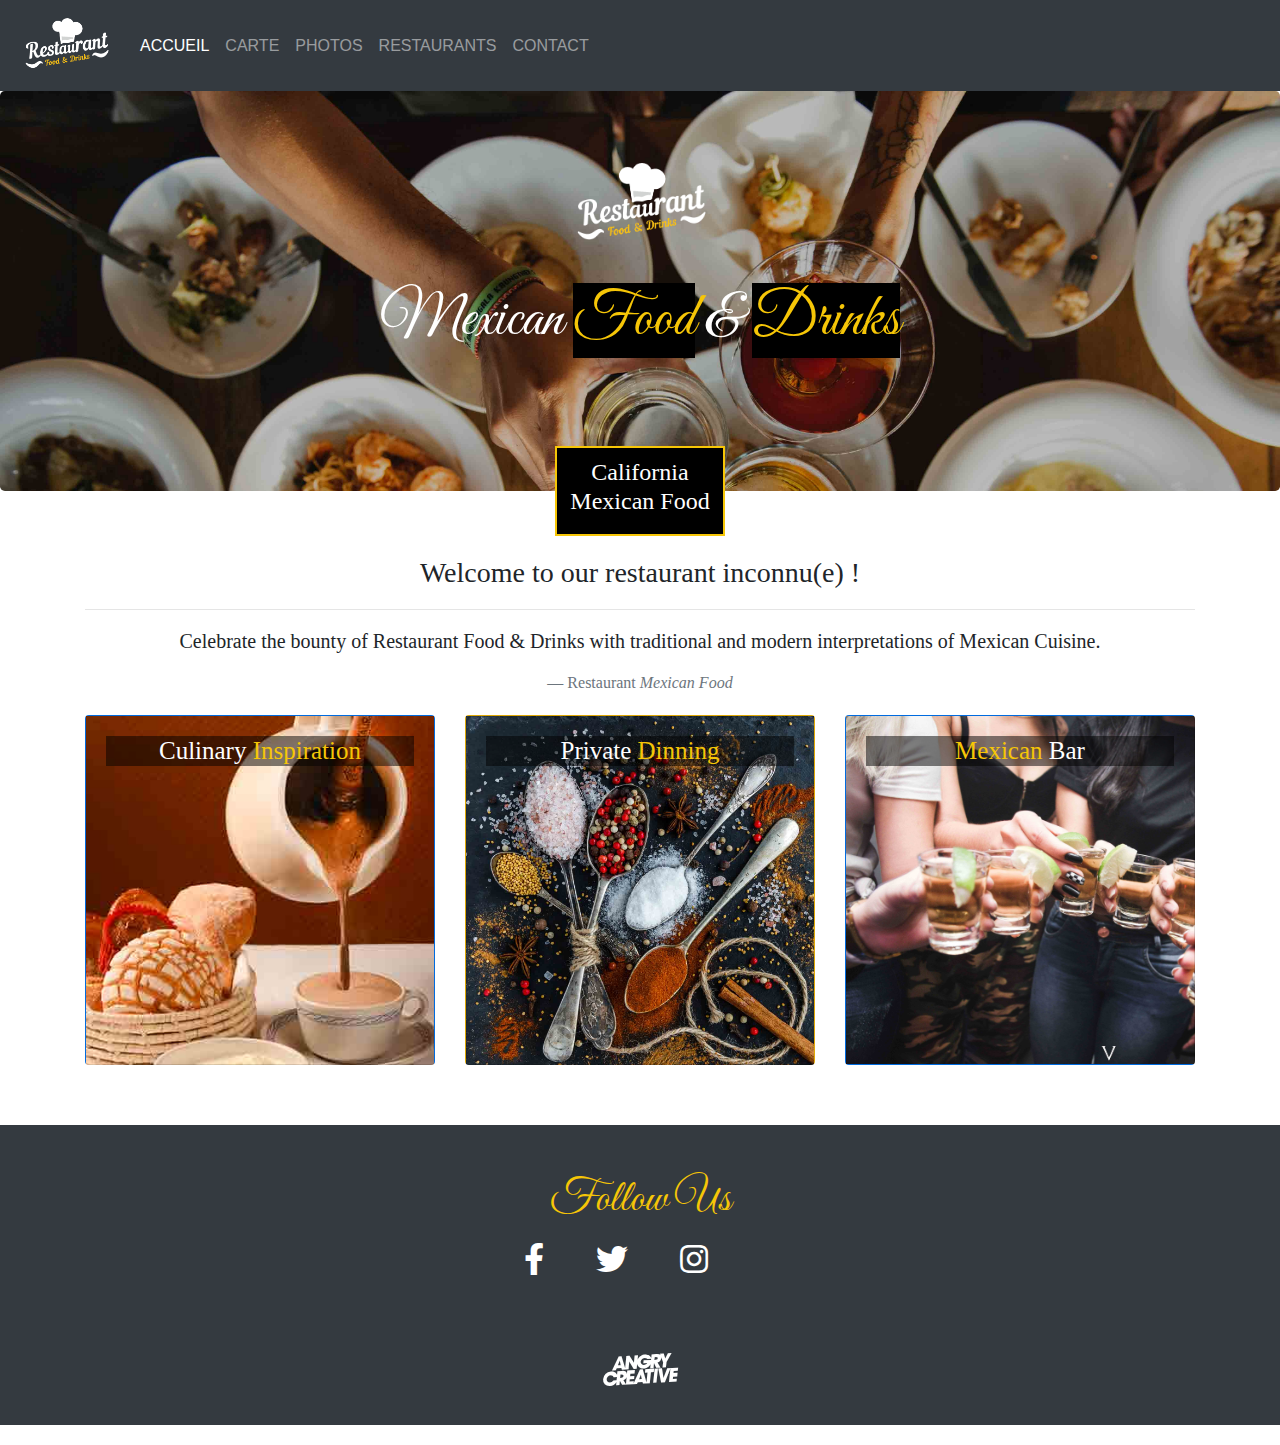
<file: index.html>
<!DOCTYPE html>
<html lang="en">
<head>
	<!-- Required meta tags -->
	<meta charset="UTF-8">
	<meta http-equiv="X-UA-Compatible" content="IE=edge">
	<meta name="viewport" content="width=device-width, initial-scale=1.0">
	<!-- Favicons -->
	<link rel="apple-touch-icon" sizes="57x57" href="assets/img/favicon/apple-icon-57x57.png">
	<link rel="apple-touch-icon" sizes="60x60" href="assets/img/favicon/apple-icon-60x60.png">
	<link rel="apple-touch-icon" sizes="72x72" href="assets/img/favicon/apple-icon-72x72.png">
	<link rel="apple-touch-icon" sizes="76x76" href="assets/img/favicon/apple-icon-76x76.png">
	<link rel="apple-touch-icon" sizes="114x114" href="assets/img/favicon/apple-icon-114x114.png">
	<link rel="apple-touch-icon" sizes="120x120" href="assets/img/favicon/apple-icon-120x120.png">
	<link rel="apple-touch-icon" sizes="144x144" href="assets/img/favicon/apple-icon-144x144.png">
	<link rel="apple-touch-icon" sizes="152x152" href="assets/img/favicon/apple-icon-152x152.png">
	<link rel="apple-touch-icon" sizes="180x180" href="assets/img/favicon/apple-icon-180x180.png">
	<link rel="icon" type="image/png" sizes="192x192"  href="assets/img/favicon/android-icon-192x192.png">
	<link rel="icon" type="image/png" sizes="32x32" href="assets/img/favicon/favicon-32x32.png">
	<link rel="icon" type="image/png" sizes="96x96" href="assets/img/favicon/favicon-96x96.png">
	<link rel="icon" type="image/png" sizes="16x16" href="assets/img/favicon/favicon-16x16.png">
	<link rel="manifest" href="assets/img/favicon/manifest.json">
	<meta name="msapplication-config" content="assets/img/favicon/browserconfig.xml">
	<meta name="msapplication-TileColor" content="#ffffff">
	<meta name="msapplication-TileImage" content="assets/img/favicon/ms-icon-144x144.png">
	<meta name="theme-color" content="#ffffff">
	<!-- Bootstrap CDN -->
	<link rel="stylesheet" href="https://stackpath.bootstrapcdn.com/bootstrap/4.3.1/css/bootstrap.min.css">
	<link rel="stylesheet" href="https://use.fontawesome.com/releases/v5.7.2/css/all.css">
	<!-- Animation JS -->
	<link rel="stylesheet" href="https://cdnjs.cloudflare.com/ajax/libs/animate.css/3.7.0/animate.min.css">
	<!-- Personal CSS -->
	<title>Mexican Food & Drink | Home</title>
	<meta name="description" content="Mexican Food Restaurnt & Drinks from Mexico">
    <meta name="keywords" content="HTML,CSS,JavaScript,Bootstraap">
    <meta name="author" content="[MafiaGirl & Angry Creative]">
	<!-- Polices  -->
	<link href="https://fonts.googleapis.com/css?family=Great+Vibes|Pacifico" rel="stylesheet">
	<!-- My Style -->
	<link rel="stylesheet" href="assets/css/style.css">
</head>
<body onpageshow="name()">
	<div>
		<nav class="navbar navbar-expand-sm bg-dark navbar-dark">
			<a href="index.html" class="navbar-brand">
				<img src="assets/img/logo3.png" alt="logo Restaurant Food & Drink" width="100">
			</a>
			<button class="navbar-toggler" type="button" data-toggle="collapse" data-target="#collapsibleNavbar">
				<span class="navbar-toggler-icon"></span>
			</button>
			<div class="collapse navbar-collapse" id="collapsibleNavbar">
				<ul class="navbar-nav">
					<li class="nav-item active"><a class="nav-link" href="index.html">Accueil</a></li>
					<li class="nav-item"><a class="nav-link" href="carte.html">Carte</a></li>
					<li class="nav-item"><a class="nav-link" href="gallery.html">Photos</a></li>
					<li class="nav-item"><a class="nav-link" href="restaurants.html">Restaurants</a></li>
					<li class="nav-item"><a class="nav-link" href="contact.html">Contact</a></li>
				</ul>
			</div>	
		</nav>
	</div>
	<div class="jumbotron text-center">
		<img class="animated infinite bounce delay-1s" src="assets/img/logo3.png" alt="Restauran Food & Drink Mexican">
		<h1>Mexican <span>Food</span> & <span>Drinks</span></h1>
	</div>
</div>
<section class="container">
	<div class="container text-center block">
		<h4>California Mexican Food</h4>
	</div>
	<blockquote class="blockquote text-center">
		<h3 class="text-center" id="name"></h3><hr>
  		<p class="mb-0">Celebrate the bounty of Restaurant Food & Drinks with traditional and modern interpretations of Mexican Cuisine.</p>
  	<footer class="blockquote-footer">Restaurant<cite title="Source Title"> Mexican Food</cite></footer>
	</blockquote>
</section>
<div class="container">
	<div class="card-deck">
	  	<div class="card bg-primary" id="culinary">
	    	<div class="card-body text-center">
	      		<h3 class="card-text">Culinary <span>Inspiration</span></h3>
	        </div>
	    </div>
	    <div class="card bg-warning" id="private">
	    	<div class="card-body text-center">
	      		<h3 class="card-text">Private <span>Dinning</span></h3>
	        </div>
	    </div>
	    <div class="card bg-primary" id="Bar">
	    	<div class="card-body text-center">
	      		<h3 class="card-text"><span>Mexican </span>Bar</h3>
	        </div>
	    </div>
	</div>
</div>    
   <footer class="page-footer font-small cyan bg-dark text-center">
    <div class="container-fluid">
      <div class="row">
        <div class="col-md-12 py-5">
          <div class="mb-5 flex-center">
            <h3>Follow <span>Us</span></h3>
            <!-- Facebook -->
            <a class="fb-ic">
              <i class="fab fa-facebook-f fa-lg darken-text mr-md-5 mr-3 fa-2x"> </i>
            </a>
            <!-- Twitter -->
            <a class="tw-ic">
              <i class="fab fa-twitter fa-lg white-text mr-md-5 mr-3 fa-2x"> </i>
            </a>
            <!--Instagram-->
            <a class="ins-ic">
              <i class="fab fa-instagram fa-lg white-text mr-md-5 mr-3 fa-2x"> </i>
            </a>
          </div>
        </div>
      </div>
       <div class="footer-copyright text-center py-3 ">
        <a class="far-ic" href="https://meilyn.github.io/" target="_blank">
            <i class="fab fa-angrycreative"></i>
        </a> 
    </div>
    </div> 
  </footer>
	<script src="assets/js/app.js"></script>
	<!-- jQuery first, then Popper.js, then Bootstrap JS -->
	<script src="https://code.jquery.com/jquery-3.3.1.slim.min.js"></script>
	<script src="https://cdnjs.cloudflare.com/ajax/libs/popper.js/1.14.7/umd/popper.min.js"></script>
	<script src="https://stackpath.bootstrapcdn.com/bootstrap/4.3.1/js/bootstrap.min.js"></script>
</body>
</html>
</file>
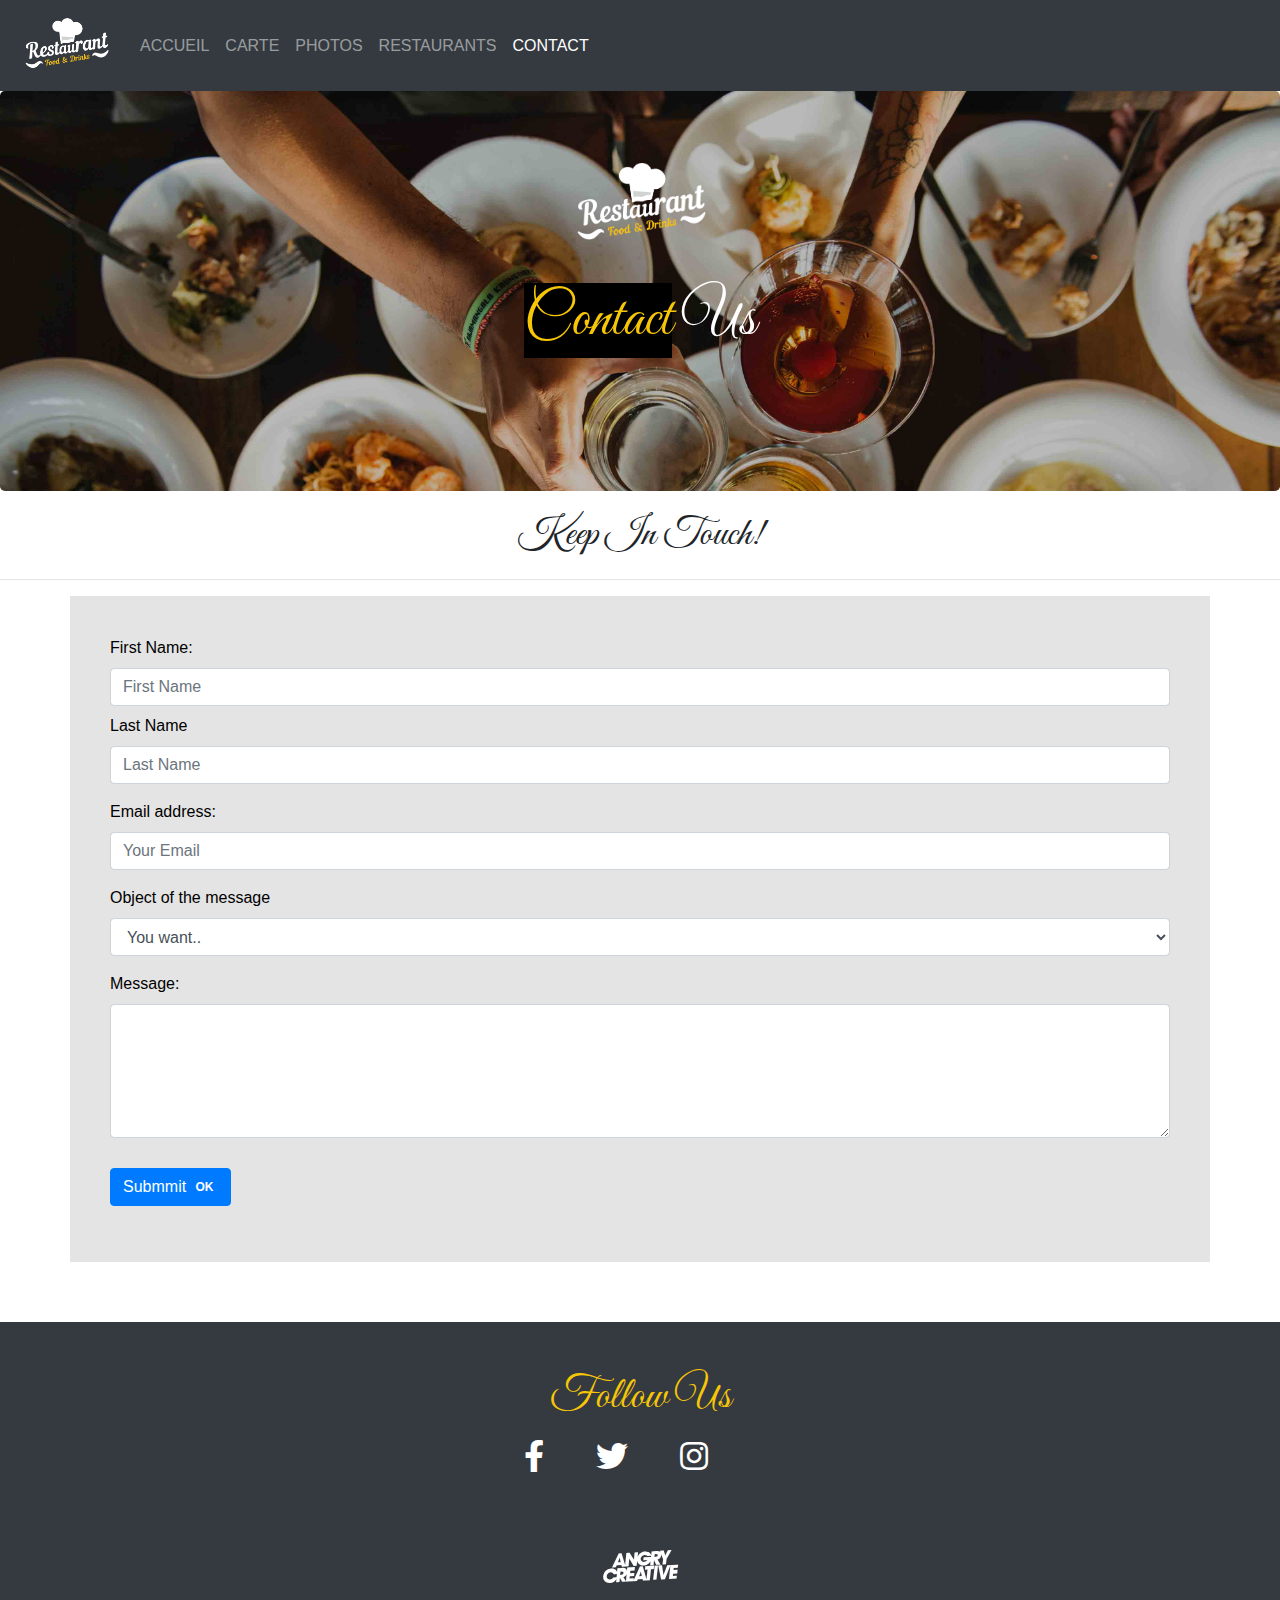
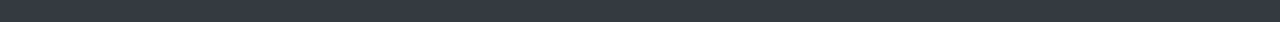
<file: contact.html>
<!DOCTYPE html>
<html lang="en">
<head>
	<!-- Required meta tags -->
	<meta charset="UTF-8">
	<meta http-equiv="X-UA-Compatible" content="IE=edge">
	<meta name="viewport" content="width=device-width, initial-scale=1.0">
	<!-- Favicons -->
	<link rel="apple-touch-icon" sizes="57x57" href="assets/img/favicon/apple-icon-57x57.png">
	<link rel="apple-touch-icon" sizes="60x60" href="assets/img/favicon/apple-icon-60x60.png">
	<link rel="apple-touch-icon" sizes="72x72" href="assets/img/favicon/apple-icon-72x72.png">
	<link rel="apple-touch-icon" sizes="76x76" href="assets/img/favicon/apple-icon-76x76.png">
	<link rel="apple-touch-icon" sizes="114x114" href="assets/img/favicon/apple-icon-114x114.png">
	<link rel="apple-touch-icon" sizes="120x120" href="assets/img/favicon/apple-icon-120x120.png">
	<link rel="apple-touch-icon" sizes="144x144" href="assets/img/favicon/apple-icon-144x144.png">
	<link rel="apple-touch-icon" sizes="152x152" href="assets/img/favicon/apple-icon-152x152.png">
	<link rel="apple-touch-icon" sizes="180x180" href="assets/img/favicon/apple-icon-180x180.png">
	<link rel="icon" type="image/png" sizes="192x192"  href="assets/img/favicon/android-icon-192x192.png">
	<link rel="icon" type="image/png" sizes="32x32" href="assets/img/favicon/favicon-32x32.png">
	<link rel="icon" type="image/png" sizes="96x96" href="assets/img/favicon/favicon-96x96.png">
	<link rel="icon" type="image/png" sizes="16x16" href="assets/img/favicon/favicon-16x16.png">
	<link rel="manifest" href="assets/img/favicon/manifest.json">
	<meta name="msapplication-config" content="assets/img/favicon/browserconfig.xml">
	<meta name="msapplication-TileColor" content="#ffffff">
	<meta name="msapplication-TileImage" content="assets/img/favicon/ms-icon-144x144.png">
	<meta name="theme-color" content="#ffffff">
	<!-- Bootstrap CDN -->
	<link rel="stylesheet" href="https://stackpath.bootstrapcdn.com/bootstrap/4.3.1/css/bootstrap.min.css">
	<link rel="stylesheet" href="https://use.fontawesome.com/releases/v5.7.2/css/all.css">
	<!-- Animation JS -->
	<link rel="stylesheet" href="https://cdnjs.cloudflare.com/ajax/libs/animate.css/3.7.0/animate.min.css">
	<!-- Personal CSS -->
	<title>Mexican Food & Drink | Contact </title>
	<meta name="description" content="Mexican Food Restaurnt & Drinks from Mexico">
    <meta name="keywords" content="HTML,CSS,JavaScript,Bootstraap">
    <meta name="author" content="[MafiaGirl & Angry Creative]">
	<!-- Polices  -->
	<link href="https://fonts.googleapis.com/css?family=Great+Vibes|Pacifico" rel="stylesheet">
	<!-- My Style -->
	<link rel="stylesheet" href="assets/css/style.css">
</head>
<body>
	<div>
		<nav class="navbar navbar-expand-sm bg-dark navbar-dark">
			<a href="index.html" class="navbar-brand">
				<img src="assets/img/logo3.png" alt="Restaurant Food & Drinks" width="100">
			</a>
			<button class="navbar-toggler" type="button" data-toggle="collapse" data-target="#collapsibleNavbar">
				<span class="navbar-toggler-icon"></span>
			</button>
			<div class="collapse navbar-collapse" id="collapsibleNavbar">
				<ul class="navbar-nav">
					<li class="nav-item"><a class="nav-link" href="index.html">Accueil</a></li>
					<li class="nav-item"><a class="nav-link" href="carte.html">Carte</a></li>
					<li class="nav-item"><a class="nav-link" href="gallery.html">Photos</a></li>
					<li class="nav-item"><a class="nav-link" href="restaurants.html">Restaurants</a></li>
					<li class="nav-item active"><a class="nav-link" href="contact.html">Contact</a></li>
				</ul>
			</div>	
		</nav>
	</div>
	<div class="jumbotron text-center" id="contact">
		<img src="assets/img/logo3.png" alt="Restaurant Food & Drink Mexican">
		<h1> <span>Contact</span> Us</h1>
	</div>
</div>
	<h1 class="container text-center" id="Discover">Keep In Touch!</h1><hr>
<div class="container form">	
	<form action="">
		<div class="form-group">
			<label for="name" class="mr-sm-2">First Name:</label>
  			<input type="text" class="form-control mb-2 mr-sm-2 " id="name" placeholder="First Name">
  			<label for="name" class="mr-sm-2">Last Name</label>
  			<input type="text" class="form-control mb-2 mr-sm-2" id="sname" placeholder="Last Name">

		</div>
		<div class="form-group">
			<label for="email">Email address:</label>
    		<input type="email" class="form-control" id="email" placeholder="Your Email">
		</div>
		<div class="form-group">
  			<label for="sel1">
			Object of the message</label>
  			<select class="form-control" id="sel1">
  			<option>You want..</option>
		    <option>Leave us a commentary about our restaurant</option>
		    <option>Celebrate a birthday</option>
		    <option>Make a complaint</option>
		    <option>Help us to become better</option>
		  	</select>
		</div>
		<div class="form-group">
  		<label for="comment">Message:</label>
  		<textarea class="form-control" rows="5" id="comment"></textarea>
  		<div class="form-group">
  			<button type="button" class="btn btn-primary glyphicon">Submmit <span class="badge">OK</span></button>
        </div>
</div>
</div>
<footer class="page-footer font-small cyan bg-dark text-center">
    <div class="container-fluid">
      <div class="row">
        <div class="col-md-12 py-5">
           <div class="mb-5 flex-center">
          	<h3>Follow <span>Us</span></h3>
            <!-- Facebook -->
            <a class="fb-ic">
              <i class="fab fa-facebook-f fa-lg darken-text mr-md-5 mr-3 fa-2x"> </i>
            </a>
            <!-- Twitter -->
            <a class="tw-ic">
              <i class="fab fa-twitter fa-lg white-text mr-md-5 mr-3 fa-2x"> </i>
            </a>
            <!--Instagram-->
            <a class="ins-ic">
              <i class="fab fa-instagram fa-lg white-text mr-md-5 mr-3 fa-2x"> </i>
            </a>
          </div>
        </div>
     	</div>
       <div class="footer-copyright text-center py-3 ">
    	<a class="far-ic" href="https://meilyn.github.io/">
    		<i class="fab fa-angrycreative"></i>
    	</a>
    </div>
    </div>
</footer>
	<script src="assets/js/app.js"></script>
	<!-- jQuery first, then Popper.js, then Bootstrap JS -->
	<script src="https://code.jquery.com/jquery-3.3.1.slim.min.js"></script>
	<script src="https://cdnjs.cloudflare.com/ajax/libs/popper.js/1.14.7/umd/popper.min.js"></script>
	<script src="https://stackpath.bootstrapcdn.com/bootstrap/4.3.1/js/bootstrap.min.js"></script>    
</body>
</html>
</file>
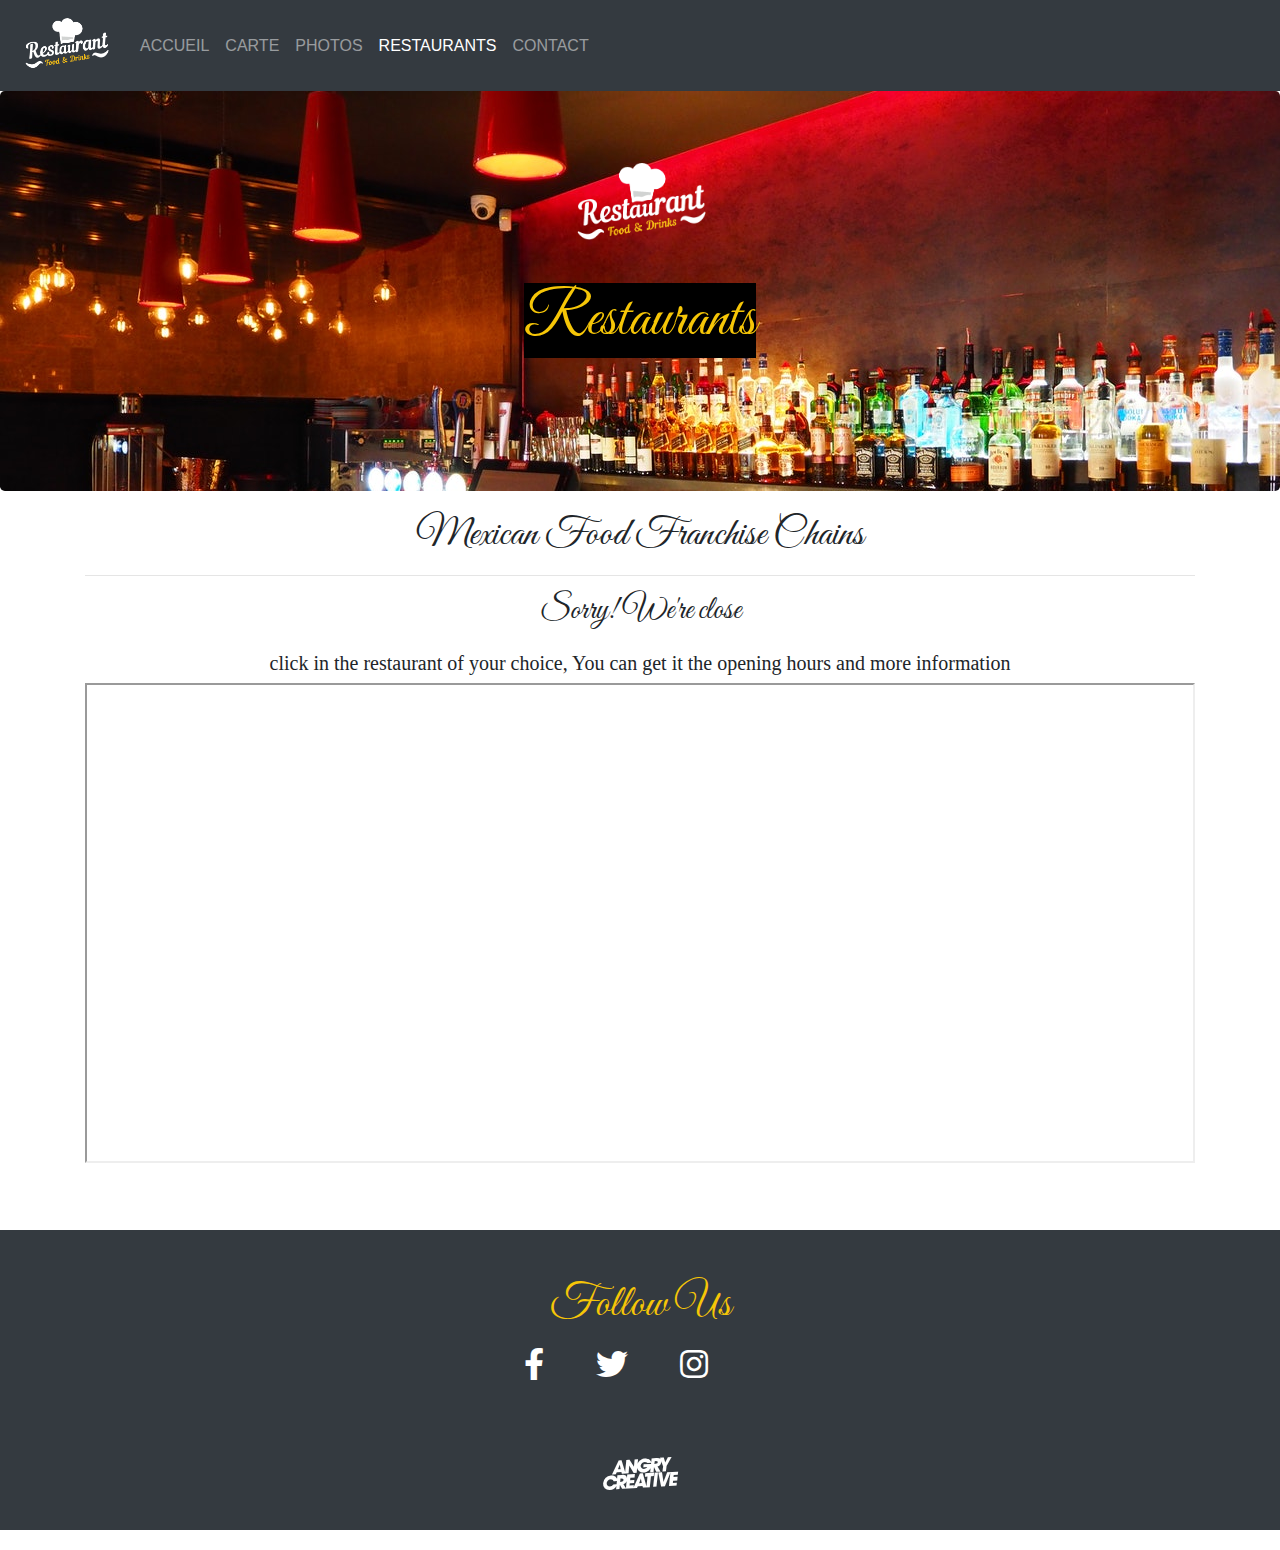
<file: restaurants.html>
<!DOCTYPE html>
<html lang="en">
<head>
	<!-- Required meta tags -->
	<meta charset="UTF-8">
	<meta http-equiv="X-UA-Compatible" content="IE=edge">
	<meta name="viewport" content="width=device-width, initial-scale=1.0">
	<!-- Favicons -->
	<link rel="apple-touch-icon" sizes="57x57" href="assets/img/favicon/apple-icon-57x57.png">
	<link rel="apple-touch-icon" sizes="60x60" href="assets/img/favicon/apple-icon-60x60.png">
	<link rel="apple-touch-icon" sizes="72x72" href="assets/img/favicon/apple-icon-72x72.png">
	<link rel="apple-touch-icon" sizes="76x76" href="assets/img/favicon/apple-icon-76x76.png">
	<link rel="apple-touch-icon" sizes="114x114" href="assets/img/favicon/apple-icon-114x114.png">
	<link rel="apple-touch-icon" sizes="120x120" href="assets/img/favicon/apple-icon-120x120.png">
	<link rel="apple-touch-icon" sizes="144x144" href="assets/img/favicon/apple-icon-144x144.png">
	<link rel="apple-touch-icon" sizes="152x152" href="assets/img/favicon/apple-icon-152x152.png">
	<link rel="apple-touch-icon" sizes="180x180" href="assets/img/favicon/apple-icon-180x180.png">
	<link rel="icon" type="image/png" sizes="192x192"  href="assets/img/favicon/android-icon-192x192.png">
	<link rel="icon" type="image/png" sizes="32x32" href="assets/img/favicon/favicon-32x32.png">
	<link rel="icon" type="image/png" sizes="96x96" href="assets/img/favicon/favicon-96x96.png">
	<link rel="icon" type="image/png" sizes="16x16" href="assets/img/favicon/favicon-16x16.png">
	<link rel="manifest" href="assets/img/favicon/manifest.json">
	<meta name="msapplication-config" content="assets/img/favicon/browserconfig.xml">
	<meta name="msapplication-TileColor" content="#ffffff">
	<meta name="msapplication-TileImage" content="assets/img/favicon/ms-icon-144x144.png">
	<meta name="theme-color" content="#ffffff">
	<!-- Bootstrap CDN -->
	<link rel="stylesheet" href="https://stackpath.bootstrapcdn.com/bootstrap/4.3.1/css/bootstrap.min.css">
	<link rel="stylesheet" href="https://use.fontawesome.com/releases/v5.7.2/css/all.css">
	<!-- Animation JS -->
	<link rel="stylesheet" href="https://cdnjs.cloudflare.com/ajax/libs/animate.css/3.7.0/animate.min.css">
	<!-- Personal CSS -->
	<title>Mexican Food & Drink | Restaurants </title>
	<meta name="description" content="Mexican Food Restaurnt & Drinks from Mexico">
    <meta name="keywords" content="HTML,CSS,JavaScript,Bootstraap">
    <meta name="author" content="[MafiaGirl & Angry Creative]">
	<!-- Polices  -->
	<link href="https://fonts.googleapis.com/css?family=Great+Vibes|Pacifico" rel="stylesheet">
	<!-- My Style -->
	<link rel="stylesheet" href="assets/css/style.css">
</head>
<body>
	<div>
		<nav class="navbar navbar-expand-sm bg-dark navbar-dark">
			<a href="index.html" class="navbar-brand">
				<img src="assets/img/logo3.png" alt="logo" width="100" alt="Logo Restaurants Food & Drinks">
			</a>
			<button class="navbar-toggler" type="button" data-toggle="collapse" data-target="#collapsibleNavbar">
				<span class="navbar-toggler-icon"></span>
			</button>
			<div class="collapse navbar-collapse" id="collapsibleNavbar">
				<ul class="navbar-nav">
					<li class="nav-item"><a class="nav-link" href="index.html">Accueil</a></li>
					<li class="nav-item"><a class="nav-link" href="carte.html">Carte</a></li>
					<li class="nav-item"><a class="nav-link" href="gallery.html">Photos</a></li>
					<li class="nav-item active"><a class="nav-link" href="restaurants.html">Restaurants</a></li>
					<li class="nav-item"><a class="nav-link" href="contact.html">Contact</a></li>
				</ul>
			</div>	
		</nav>
	</div>
	<div class="jumbotron text-center" id="carte1">
		<img src="assets/img/logo3.png" alt="Restaurant Food & Drink Mexican">
		<h1><span>Restaurants</span></h1>
	</div>

<div class="container text-center">
	<h1 id="Discover">Mexican Food Franchise Chains</h1><hr>
		<div>
			<h2 id="heure" class="text-center"></h2>
			<h5>click in the restaurant of your choice, You can get it the opening hours and more information</h5>
		</div>
	<iframe src="https://www.google.com/maps/d/embed?mid=1D0nNdGklNgyC25fhjISF8LkFfnOg2HY9" width="100%" height="480"></iframe>
</div>
<footer class="page-footer font-small cyan bg-dark text-center">
    <div class="container-fluid">
      <div class="row">
        <div class="col-md-12 py-5">
          <div class="mb-5 flex-center">
          	<h3>Follow <span>Us</span></h3>

            <!-- Facebook -->
            <a class="fb-ic">
              <i class="fab fa-facebook-f fa-lg darken-text mr-md-5 mr-3 fa-2x"> </i>
            </a>
            <!-- Twitter -->
            <a class="tw-ic">
              <i class="fab fa-twitter fa-lg white-text mr-md-5 mr-3 fa-2x"> </i>
            </a>
            <!--Instagram-->
            <a class="ins-ic">
              <i class="fab fa-instagram fa-lg white-text mr-md-5 mr-3 fa-2x"> </i>
            </a>
           
          </div>
        </div>
      </div>
       <div class="footer-copyright text-center py-3 ">
    	<a class="far-ic" href="https://meilyn.github.io/">
    		<i class="fab fa-angrycreative"></i>
    	</a>
    </div>
    </div>
</footer>
	<script src="assets/js/app.js"></script>
	<!-- jQuery first, then Popper.js, then Bootstrap JS -->
	<script src="https://code.jquery.com/jquery-3.3.1.slim.min.js"></script>
	<script src="https://cdnjs.cloudflare.com/ajax/libs/popper.js/1.14.7/umd/popper.min.js"></script>
	<script src="https://stackpath.bootstrapcdn.com/bootstrap/4.3.1/js/bootstrap.min.js"></script>
</body>
</html>
</file>
<file: assets/css/style.css>
a:hover, a:active{ 
	color: #f6c607 !important ;
	font-weight: bold;
}

nav {
	text-transform: uppercase; 
}
.jumbotron {
	text-align: center;
	height: 400px;
	margin-bottom: 0;
	background-image: url(../img/dinning.jpg);
	background-size: cover;
	background-repeat: no-repeat;
	background-color: rgba(0,0,0,0.4);

}
.jumbotron img{
	height: 100px;
}

.jumbotron h1{
	font-family: 'Great Vibes';
	margin-top: 30px;
	font-size: 60px;
	width: auto;
	color: #fff;

}
.jumbotron h3{
	color: #fff;
	padding: 10px;
}

.jumbotron span{
	color: #f6c607;
	background-color: black;
}
.card-body {
	text-align: center;
	font-size: 20px!important;
	color: #212121;
}
.card-text1{
	color: #212121;
	font-family: 'Arial';
	font-size: 20px;
}
#culinary {
	background-image: url(../img/chocolate.jpg);
	background-size: cover;
	background-repeat: no-repeat;
	height: 350px;
}
#culinary h3{
	color: #fff;
	font-size: 25px;
}
#private {
	background-image: url(../img/culinary.jpg);
	background-size: cover;
	background-repeat: no-repeat;
	height: 350px;
}	
#private h3{
	color: #fff;
	font-size: 25px;
}
#private span {
	color: #f6c607;
}
#culinary span {
	color: #f6c607;	
}
#Bar h3{
	color: #fff;
	font-size: 25px;
}
#Bar span {
	color: #f6c607;
}
#Bar {
	background-image: url(../img/cocktails.jpg);
	background-size: cover;
	background-repeat: no-repeat;
	height: 350px;
}
#news {
	font-family: 'Great Vibes';
	font-size: 40px;
}
footer {
	margin-top: 60px;
	color: white;
	margin-bottom: 0px;

}
.page-footer{
	height: 300px;
}
footer h3{
	margin-bottom: 20px;
	font-family: 'Great Vibes';
	color: #f6c607;
	font-size: 45px;
}
.fa-angrycreative{
	font-size: 60px;
	color: #ffffff;
}
.fa-angrycreative:hover{
	font-size: 60px;
	color: #f6c607;
}
.py-5{
	padding-bottom: 0px !important;
}
.jumbotron-fluid {
	background-image: url(../img/our-menu.jpg);
	background-repeat: no-repeat;
	background-size: cover;
	background-color: rgba(0,0,0,0.4);
}

.container .text-center h2{
	font-family: 'Greats Vibes';
}

.text-center {
	font-family: 'Greats Vibes'!important;
	margin-bottom: 20px;

}

.breakfast  {
	background-image: url(../img/chocolate.jpg);
	background-size: cover;
	background-repeat: no-repeat;
	height: 350px;

}
.card-text {
	font-family: 'Roboto';
	color: #fff;
	font-size: 20px;
	background-color: rgba(0,0,0,0.5);
	
}

.bg-success {
	background-image: url(../img/breakfast.jpg);
	background-size: cover;
	background-repeat: no-repeat;
	height: 350px;
}
.bg-light{
	background-image: url(../img/entries.jpg);
	background-size: cover;
	background-repeat: no-repeat;
	height: 350px;
}
.bg-warning{
	background-image: url(../img/tacos.jpg);
	background-size: cover;
	background-repeat: no-repeat;
	height: 350px;
}
.bg-danger {
	background-image: url(../img/cocktails.jpg);
	background-size: cover;
	background-repeat: no-repeat;
	height: 350px;
}
.bg-info {
	background-image: url(../img/desserts.jpg);
	background-size: cover;
	background-repeat: no-repeat;
	height: 350px;
}
.exampleInputEmail1{
	width: 20px;
}
#carte {
	font-family: 'Great Vibes';
}
#carte1 {
	background-image: url(../img/restaurants.jpg);
	background-repeat: no-repeat;
	/*background-size: cover;*/
}
#contact::before {
	background-image: url(../img/contact-us.jpg);
	filter: brightness(20%);
}
.form {
	background-color: #e4e4e4;
	padding: 40px;
	color: #000;
}
.glyphicon{
	margin-top: 30px;
}
.blockquote-footer{
	margin-top: 15px;
}
.block{
	background-color: black;
	font-family: 'Great Vibes';
	color: #fff;
	width: 170px;
	padding: 10px;
	margin-top: -65px;
	z-index: 10;
	border: 2px solid #f6c607;	
}
#perModal {
	margin-bottom: -300px;
	display: flex;
	align-items: flex-end;
}
#heure {
	font-family: 'Great Vibes'!important;
}
#Discover {
	font-family: 'Great Vibes'!important;
	/*font-size: 30px;*/
}
</file>
